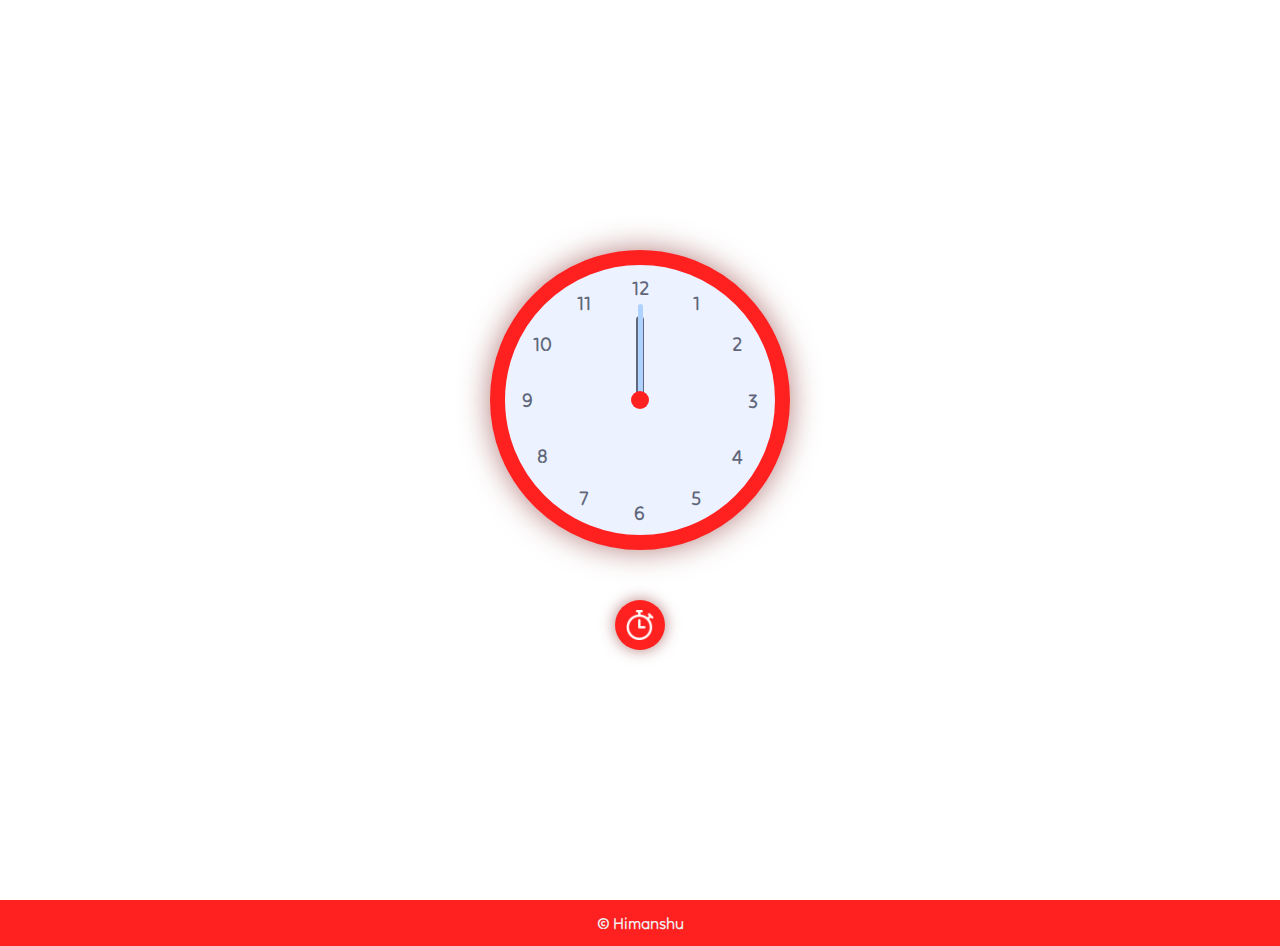
<file: index.html>
<!DOCTYPE html>
<html lang="en">
  <head>
    <meta charset="UTF-8" />
    <meta http-equiv="X-UA-Compatible" content="IE=edge" />
    <meta name="viewport" content="width=device-width, initial-scale=1.0" />
    <link rel="icon" href="favicon.ico">
    <link rel="preconnect" href="https://fonts.googleapis.com">
    <link rel="preconnect" href="https://fonts.gstatic.com" crossorigin>
    <link href="https://fonts.googleapis.com/css2?family=Tilt+Neon&display=swap" rel="stylesheet">
    <link rel="stylesheet" href="style.css" />
    <title>Analog Clock</title>
  </head>

  <body>
    <div class="content-container">
      <div class="display-container">
        <div class="container">
          <div class="display clock">
            <div style="--clr: #61677A; --h: 60px" id="hour" class="hand">
              <i></i>
            </div>
            <div style="--clr: #61677A; --h: 84px" id="min" class="hand">
              <i></i>
            </div>
            <div style="--clr: #AED2FF; --h: 96px" id="sec" class="hand">
              <i style="width: 5px"></i>
            </div>
    
            <span style="--i: 1"><b>1</b></span>
            <span style="--i: 2"><b>2</b></span>
            <span style="--i: 3"><b>3</b></span>
            <span style="--i: 4"><b>4</b></span>
            <span style="--i: 5"><b>5</b></span>
            <span style="--i: 6"><b>6</b></span>
            <span style="--i: 7"><b>7</b></span>
            <span style="--i: 8"><b>8</b></span>
            <span style="--i: 9"><b>9</b></span>
            <span style="--i: 10"><b>10</b></span>
            <span style="--i: 11"><b>11</b></span>
            <span style="--i: 12"><b>12</b></span>
          </div>
        </div>
      </div>
      
      <div class="icons-container">
        <div class="icon">
          <a href="stopwatch.html"><img class="icon-img" src="images/stopwatch.png" alt="stopwatch"></a>
        </div>
      </div>
    </div>
    
    <div class="footer">© Himanshu</div>

    <script src="script.js"></script>
  </body>
</html>
</file>
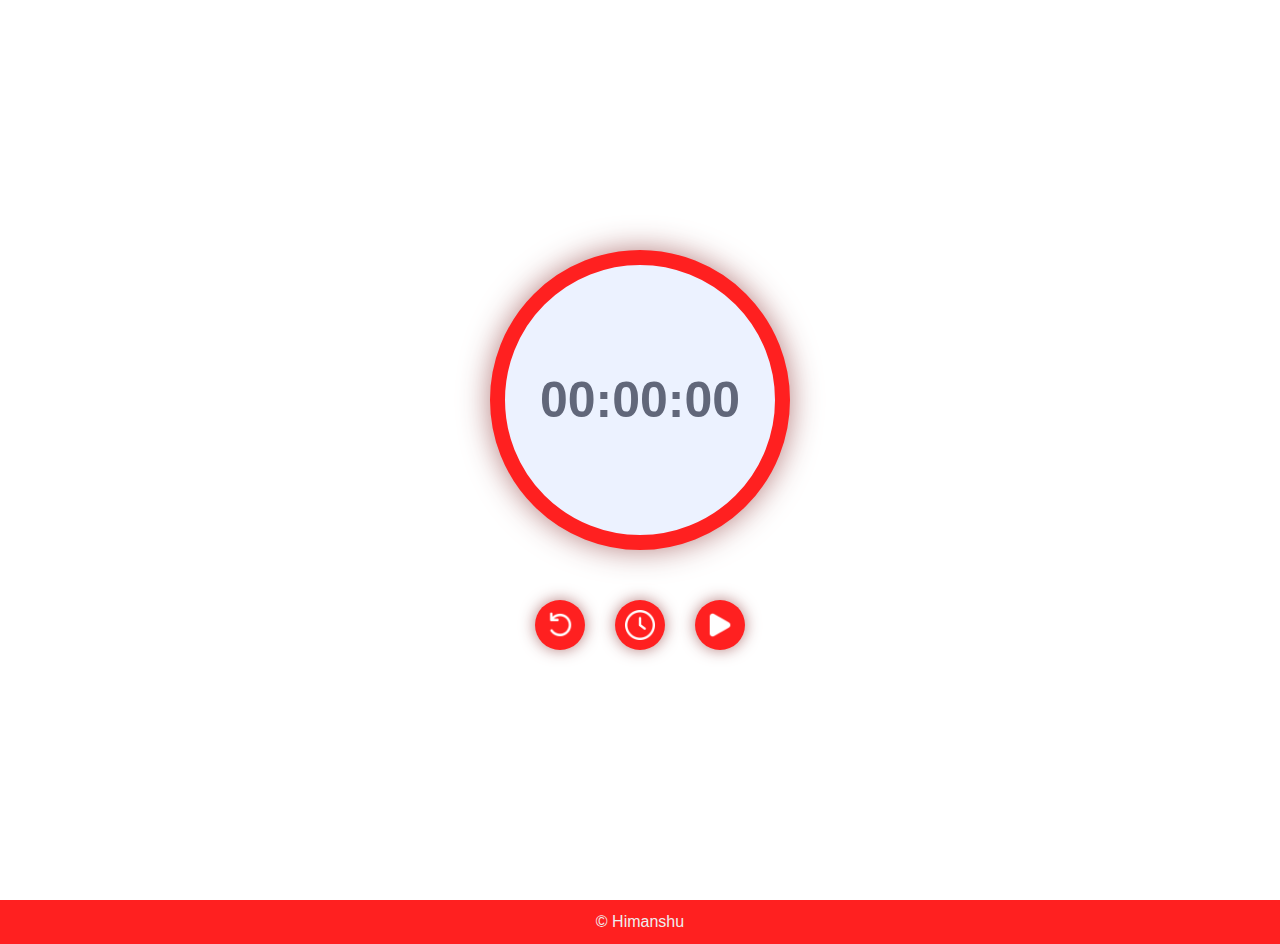
<file: stopwatch.html>
<!DOCTYPE html>
<html lang="en">
    <head>
        <meta charset="UTF-8">
        <meta http-equiv="X-UA-Compatible" content="IE=edge">
        <meta name="viewport" content="width=device-width, initial-scale=1.0">
        <link rel="icon" href="favicon.ico">
        <link rel="preconnect" href="https://fonts.googleapis.com">
        <link rel="preconnect" href="https://fonts.gstatic.com" crossorigin>
        <link href="https://fonts.googleapis.com/css2?family=Roboto&display=swap" rel="stylesheet">
        <link rel="stylesheet" href="style.css">
        <title>Stopwatch</title>
    </head>
    <body>
        <div class="content-container">
            <div class="display-container">
                <div class="display Stopwatch">
                    <div class="timerDisplay">00:00:00</div>
                </div>
            </div>
            <div class="icons-container">
                <div class="icon">
                    <img class="icon-img" id="resetBtn" src="images/undo.png" alt="reset">
                </div>
                <div class="icon">
                    <a href="index.html"><img class="icon-img" src="images/clock.png" alt="clock"></a>
                </div>
                <div class="icon">
                    <img class="icon-img" id="startBtn" src="images/play.png" alt="start">
                    <img class="icon-img hide" id="stopBtn" src="images/stop-button.png" alt="stop">
                </div>
            </div>
        </div>
        <div class="footer">© Himanshu</div>
        
        <script src="script.js"></script>
    </body>
</html>
</file>
<file: style.css>
/* -------------------- clock & stopwatch -------------------- */

*{
    margin: 0;
    padding: 0;
    box-sizing: border-box;
    font-family: 'Tilt Neon', sans-serif;
    color: #ffffff;
}

.content-container{
    display: flex;
    justify-content: center;
    align-items: center;
    background-color: #fff;
    flex-direction: column;
    min-height: 100vh;
}

.display-container{
    display: flex;
}

.icons-container{
    display: flex;
}

.display{
    width: 300px;
    height: 300px;
    border-radius: 50%;
    background-color: #ECF2FF;
    border: 15px solid rgb(255, 32, 32);
    box-shadow: 0px 0px 30px rgba(173, 111, 111, 0.9);
    display: flex;
    justify-content: center;
    align-items: center;
}

.icon{
    background-color: rgb(255, 32, 32);
    box-shadow: 0px 0px 15px rgba(173, 111, 111, 0.9);
    border-radius: 50%;
    width: 50px;
    height: 50px;
    padding: 10px;
    margin: 50px 15px 0;
}

.icon-img{
    width: 30px;
    height: 30px;
    cursor: pointer;
}

.footer {
    background-color: rgb(255, 32, 32);
    color: #EEEEEE;
    text-align: center;
    padding: 1% 0;
    width: 100% ;
    font-family: 'Tilt Neon', sans-serif;
}




/* -------------------- clock -------------------- */

.container{
    position: relative;
}

.clock span{
    position: absolute;
    transform: rotate(calc(30deg * var(--i))); 
    inset: 25px;
    text-align: center;
}

.clock span b{
    transform: rotate(calc(-30deg * var(--i)));
    display: inline-block;
    font-size: 20px;
    font-weight: 900;
    color: #61677A;
}

.clock::before{
    content: '';
    position: absolute;
    width: 18px;
    height: 18px;
    border-radius: 50%;
    background-color: rgb(255, 32, 32);
    z-index: 2;
}

.hand{
    position: absolute;
    display: flex;
    justify-content: center;
    align-items: flex-end;
}
.hand i{
    position: absolute;
    background-color: var(--clr);
    width: 8px;
    height: var(--h);
    border-radius: 8px;
}




/* -------------------- stopwatch -------------------- */

.timerDisplay{
    font-size: 50px;
    font-weight: 600;
    color: #61677A;
}

.hide{
    display: none;
}
</file>
